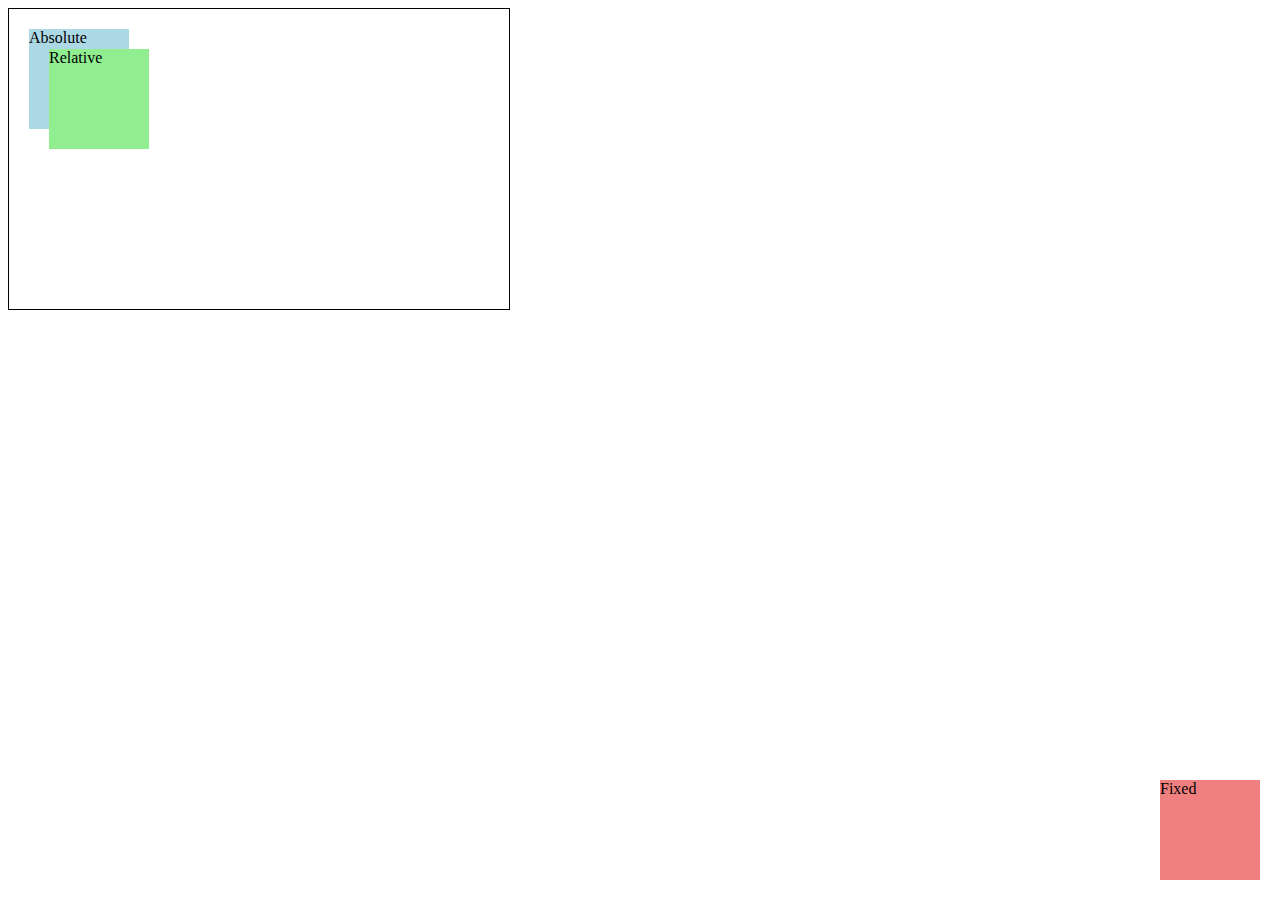
<file: Task/Day-9(06.08.2024)/index.html>
<!DOCTYPE html>
<html lang="en">
<head>
    <meta charset="UTF-8">
    <meta name="viewport" content="width=device-width, initial-scale=1.0">
    <title>CSS Positioning</title>
    <style>
        .container {
            width: 500px;
            height: 300px;
            border: 1px solid black;
            position: relative;
        }

        .absolute {
            position: absolute;
            top: 20px;
            left: 20px;
            width: 100px;
            height: 100px;
            background-color: lightblue;
        }

        .relative {
            position: relative;
            top: 40px;
            left: 40px;
            width: 100px;
            height: 100px;
            background-color: lightgreen;
        }

        .fixed {
            position: fixed;
            bottom: 20px;
            right: 20px;
            width: 100px;
            height: 100px;
            background-color: lightcoral;
        }
    </style>
</head>
<body>
    <div class="container">
        <div class="absolute">Absolute</div>
        <div class="relative">Relative</div>
        <div class="fixed">Fixed</div>
    </div>
</body>
</html>
</file>
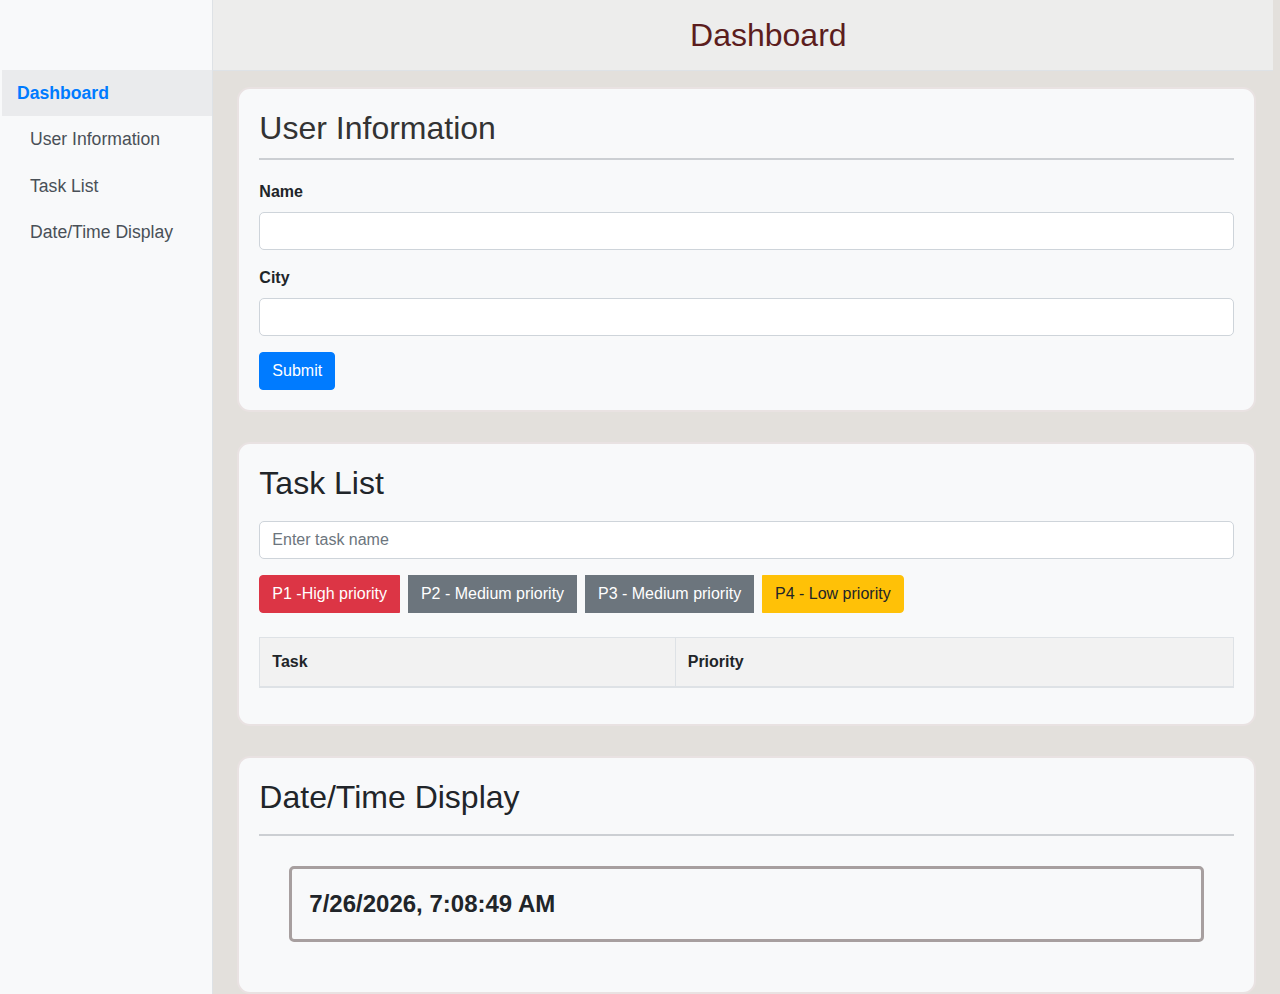
<file: Project/HtmlProject/FinalProject.html>
<!DOCTYPE html>
<html lang="en">
<head>
    <meta charset="UTF-8">
    <meta name="viewport" content="width=device-width, initial-scale=1.0">
    <title>User and Task List</title>
    <link href="https://maxcdn.bootstrapcdn.com/bootstrap/4.5.2/css/bootstrap.min.css" rel="stylesheet">
    <link rel="stylesheet" href="style.css">
   
</head>
<body>
    <div class="container-fluid">
        <div class="row">
            <nav class="col-md-2 d-none d-md-block bg-light sidebar">
                <div class="sidebar-sticky">
                    <ul class="nav flex-column">
                        <li class="nav-item">
                            <a class="nav-link active" href="#main">
                                Dashboard
                            </a>
                        </li>
                        <li class="nav-item">
                            <a class="nav-link" href="#user-info">
                                User Information
                            </a>
                        </li>
                        <li class="nav-item">
                            <a class="nav-link" href="#task-list">
                                Task List
                            </a>
                        </li>
                        <li class="nav-item">
                            <a class="nav-link" href="#date-time">
                                Date/Time Display
                            </a>
                        </li>
                    </ul>
                </div>
            </nav>

            <main role="main" class="col-md-9 ml-sm-auto col-lg-10 px-4" id="main">
                <div class="d-flex justify-content-between flex-wrap flex-md-nowrap align-items-center pt-3 pb-2 mb-3 border-bottom " id="dash">
                    <h1 class="h2">Dashboard</h1>
                </div>
                <div id="user-info">
                    <h2>User Information</h2>
                    <form id="user-form">
                        <div class="form-group">
                            <label for="name">Name</label>
                            <input type="text" class="form-control" id="name" required>
                        </div>
                        <div class="form-group">
                            <label for="city">City</label>
                            <input type="text" class="form-control" id="city" required>
                        </div>
                       
                        <button type="submit" class="btn btn-primary">Submit</button>
                    </form>
                </div>

                <div id="task-list" class="container">
                    <h2 style="padding-bottom: 11px;">Task List</h2>
                    <div class="input-group mb-3">
                        <input type="text" id="task-input" class="form-control" placeholder="Enter task name" aria-label="Task Name">
                    </div>
                    <div class="btn-group mb-4" role="group">
                        <button type="button" class="btn btn-danger add-task-btn" data-priority="P1"> P1 -High priority</button> &nbsp;&nbsp;
                        <button type="button" class="btn btn-secondary add-task-btn" data-priority="P2"> P2 - Medium priority</button> &nbsp;&nbsp;
                        <button type="button" class="btn btn-secondary add-task-btn" data-priority="P3">P3 - Medium priority</button>&nbsp;&nbsp;
                        <button type="button" class="btn btn-warning add-task-btn" data-priority="P4">P4 - Low priority</button>&nbsp;&nbsp;
                    </div>
                    <table class="table">
                        <thead>
                            <tr>
                                <th scope="col">Task</th>
                                <th scope="col">Priority</th>
                            </tr>
                        </thead>
                        <tbody id="task-body">
                            <!-- Tasks will be added here dynamically -->
                        </tbody>
                    </table>
                </div>
                

                <div id="date-time">
                    <h2 style="padding-bottom: 17px; border-bottom: 2px solid #cccfd3;">Date/Time Display</h2>
                    <p id="current-date-time"></p>
                </div>
            </main>
        </div>
    </div>

    <script src="https://code.jquery.com/jquery-3.5.1.min.js"></script>
    <script src="https://cdn.jsdelivr.net/npm/@popperjs/core@2.5.4/dist/umd/popper.min.js"></script>
    <script src="https://stackpath.bootstrapcdn.com/bootstrap/4.5.2/js/bootstrap.min.js"></script>
    <script src="scripts.js"></script>
   
</body>
</html>
</file>
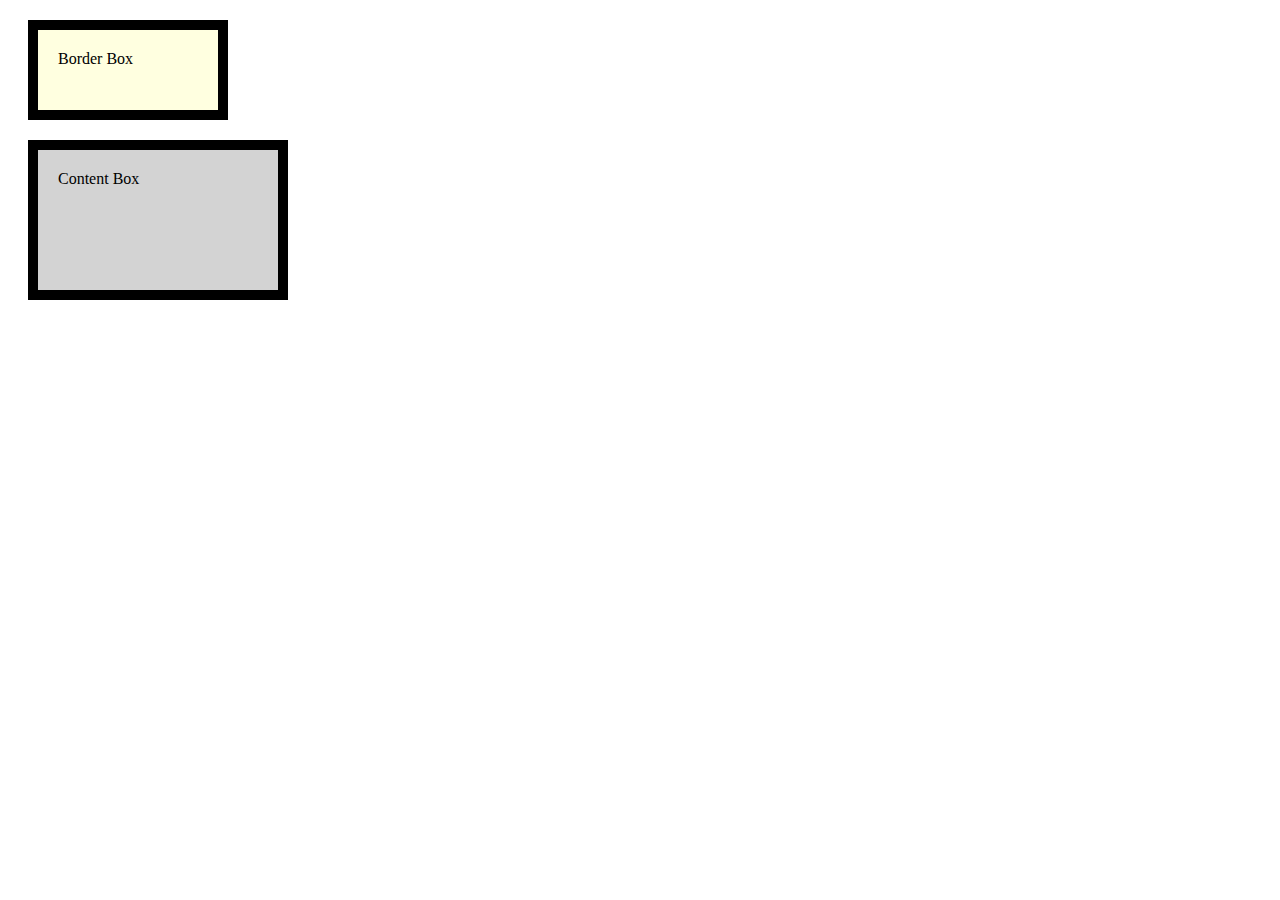
<file: Task/Day-9(06.08.2024)/box-container.html>
<!DOCTYPE html>
<html lang="en">
<head>
    <meta charset="UTF-8">
    <meta name="viewport" content="width=device-width, initial-scale=1.0">
    <title>Box Sizing</title>
    <style>
        .border-box, .content-box {
            width: 200px;
            height: 100px;
            margin: 20px;
            padding: 20px;
            border: 10px solid black;
        }

        .border-box {
            box-sizing: border-box;
            background-color: lightyellow;
        }

        .content-box {
            box-sizing: content-box;
            background-color: lightgray;
        }
    </style>
</head>
<body>
    <div class="border-box">Border Box</div>
    <div class="content-box">Content Box</div>
</body>
</html>
</file>
<file: Project/HtmlProject/style.css>
.sidebar-sticky {
    position: -webkit-sticky;
    position: sticky;
    top: 50px;
    height: 100vh;
    padding-top: 20px;
    background-color: #f8f9fa;
    
  
}

.nav-link {
    color: #495057;
    font-size: 1.1em;
    padding: 10px 15px;
}

.nav-link:hover {
    background-color: #e9ecef;
    color: #495057;
    width: 105%;
    margin-left: -13px;
}

.nav-link.active {
    color: #007bff;
    font-weight: bold;
    background-color: #eaebed;
    width: 115%;
    margin-left: -13px;
}

.list-group-item {
    background-color: #f8f9fa;
    border: none;
    padding: 10px 15px;
    font-size: 1.1em;
}

.list-group-item:hover {
    background-color: #e9ecef;
    cursor: pointer;
}

.priority-high {
    background-color: #f8d7da;
}

.priority-medium {
    background-color: #fff3cd;
}

.priority-low {
    background-color: #d4edda;
}

#current-date-time {
    font-size: 1.5em;
    font-weight: bold;
    border: 3px solid #a79f9f;
    padding: 17px;
    border-radius: 5px;
    margin: 30px;
}
#user-info h2 {
    color: #333;
    border-bottom: 2px solid #cccfd3;
    padding-bottom: 10px;
    margin-bottom: 20px;
}
#task-list{border: 2px solid #e9e2e2;
    border-radius: 13px;
    padding: 20px;
    background-color: #f8f9fa;
    margin-top: 30px;
    
}

.h2{
    padding-left: 45%;
    color:#5c1d1d;
}


.form-group label {
    font-weight: bold;
}

.form-control {
    border-radius: 5px;
    box-shadow: none;
    border: 1px solid #ced4da;
}

.form-control:focus {
    border-color: #007bff;
    box-shadow: 0 0 5px rgba(0, 123, 255, 0.25);
}
#user-info{
    border: 2px solid #e9e2e2;
    border-radius: 13px;
    padding: 20px;
    background-color: #f8f9fa;
}
.sidebar{
    border-right: 1px solid #dee2e6;

}
#main{
    background-color:  #e3e0dc;;
}
#date-time
{
    border: 2px solid #e9e2e2;
    border-radius: 13px;
    padding: 20px;
    background-color: #f8f9fa;
    margin-top: 30px;
}
#dash{
    background-color: #ededec;
    /* border: 3px solid #836f6f; */
    text-align: center;
    width: 104%;
    margin-left: -24px;
};
.add-task-btn{
    border-radius: 4px;
}

table {
            width: 100%;
            border-collapse: collapse;
        }

        table, th, td {
            border: 1px solid  #dee2e6;

        th, td {
            padding: 8px;
            text-align: left;
            border: 1px solid  #dee2e6;
        }

        th {
            background-color: #f2f2f2;
        }
</file>
